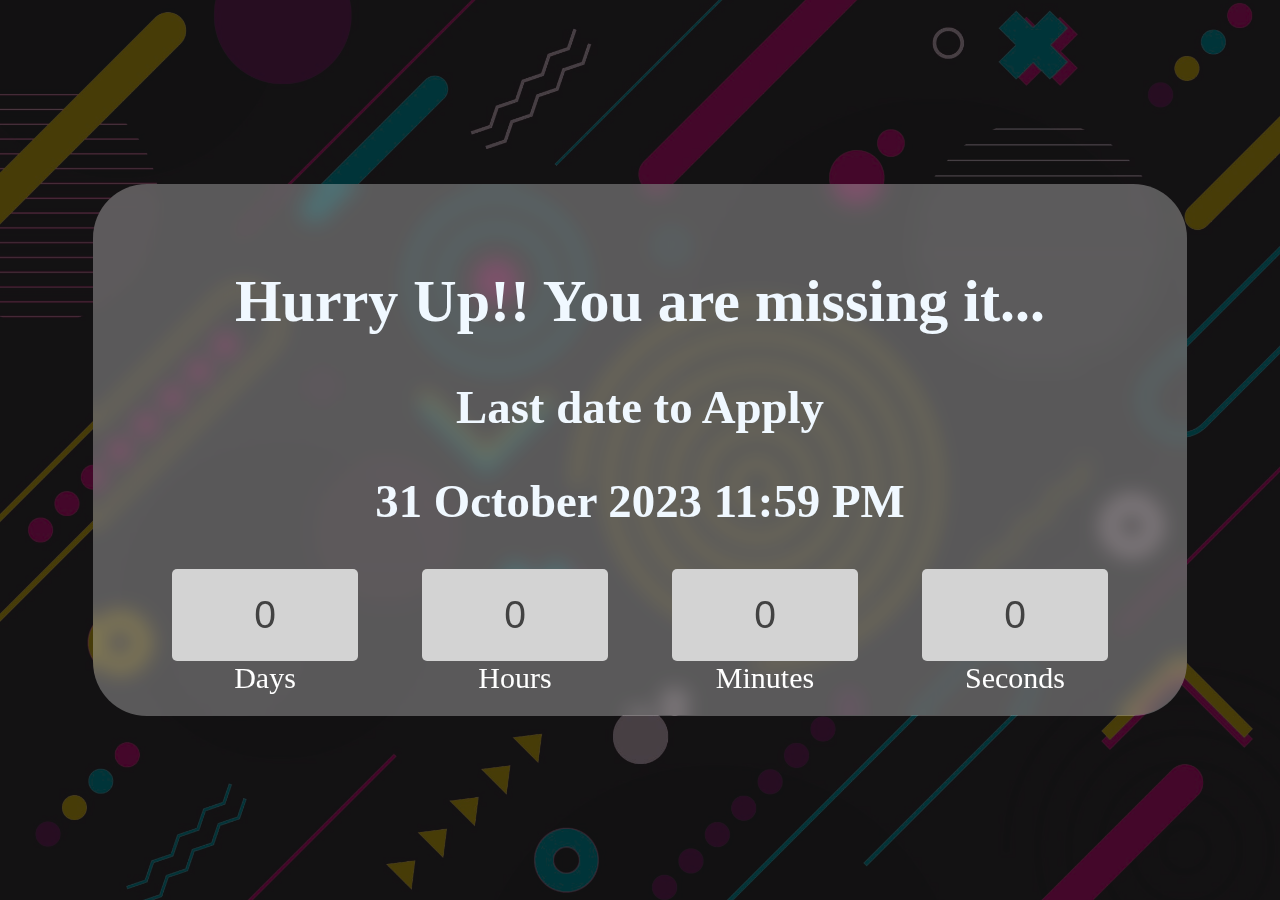
<file: Hacktoberfest2023-Beginners-New/JS projects/Countdown Timer/index.html>
<!DOCTYPE html>
<html lang="en">
  <head>
    <meta charset="UTF-8" />
    <meta name="viewport" content="width=device-width, initial-scale=1.0" />
    <title>Count-Down</title>
    <link rel="stylesheet" href="styles.css" />
  </head>
  <body>
    <div class="main">
      <div class="overlay">
        <div class="graybox">
          <div class="title">
            <h2>Hurry Up!! You are missing it...</h2>
            <h3>Last date to Apply</h3>
            <h3 id="end-date">31 October 2023 11:59PM</h3>
          </div>
          <div class="col">
            <div >
              <input type="text" value="0" readonly /><br /><label for="" class="b-Text"
                >Days</label
              >
            </div>
            <div>
              <input type="text" value="0" readonly /><br /><label for="" class="b-Text"
                >Hours</label
              >
            </div>
            <div>
              <input type="text" value="0" readonly /><br /><label for="" class="b-Text"
                >Minutes</label
              >
            </div>
            <div>
              <input type="text" value="0" readonly /><br /><label for="" class="b-Text"
                >Seconds</label
              >
            </div>
          </div>
        </div>
      </div>
    </div>

    <script src="index.js"></script>
  </body>
</html>
</file>
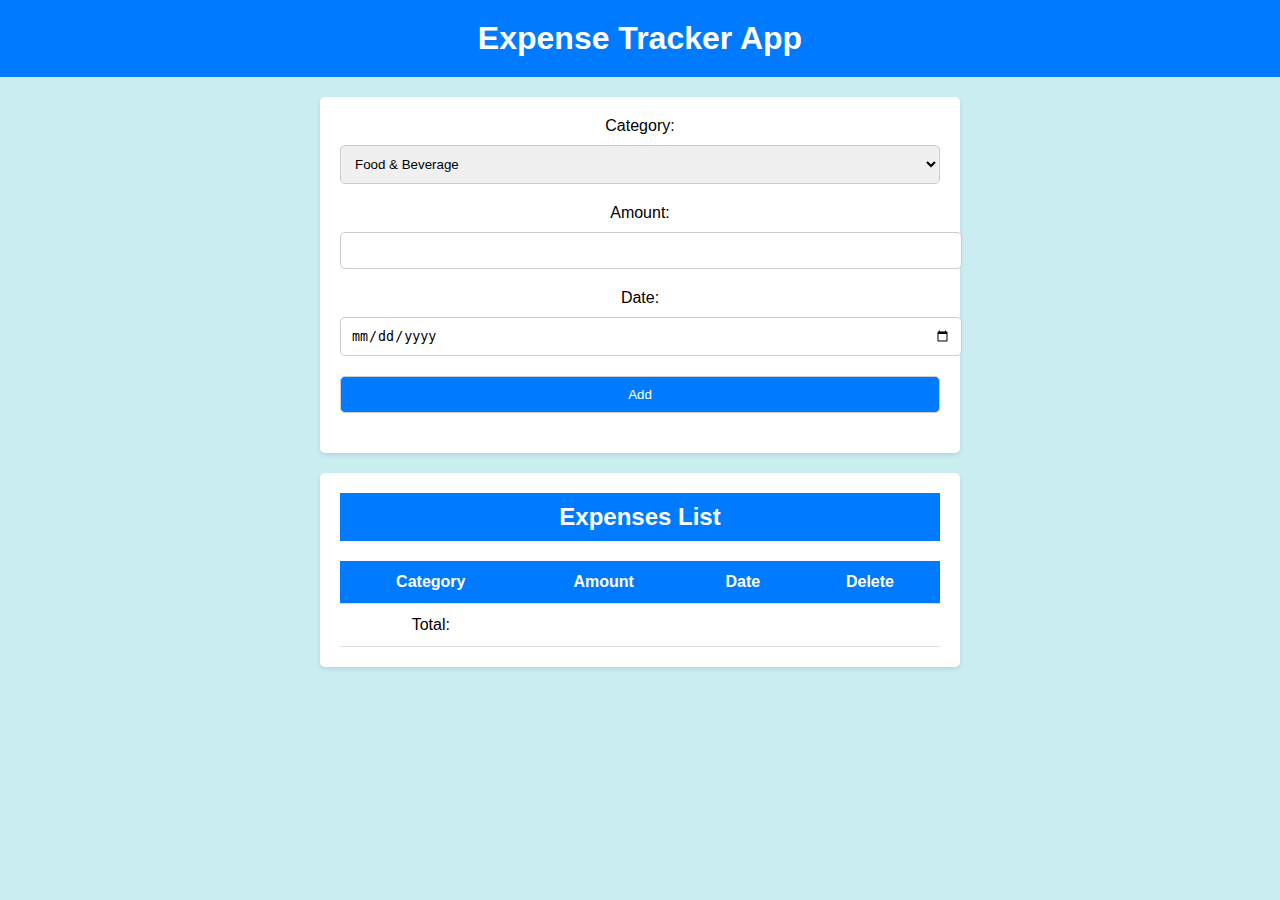
<file: Hacktoberfest2023-Beginners-New/JS projects/ExpenseTrackerApp/index.html>
<!DOCTYPE html>
<html lang="en">
<head>
    <meta charset="UTF-8">
    <meta http-equiv="X-UA-Compatible" content="IE=edge">
    <meta name="viewport" content="width=device-width, initial-scale=1.0">
    <link rel="stylesheet" href="style.css">
    <link rel="icon" type="image/x-icon" href="favicon.ico">
    <title>Expense Tracker App</title>
</head>
<body>
    <h1>Expense Tracker App</h1>
    <div class="input-section">
        <label for="category-select" class="s1">Category:</label>
        <select id="category-select">
            <option value="Food & Beverage">Food & Beverage</option>
            <option value="Rent">Rent</option>
            <option value="Transport">Transport</option>
            <option value="Relaxing">Relaxing</option>
        </select>
        <label for="amount-input">Amount:</label>
        <input type="number" id="amount-input">
        <label for="date-input">Date:</label>
        <input type="date" id="date-input">
        <button id="add-btn">Add</button>
    </div>
    <div class="expenses-list">
        <h2>Expenses List</h2>
        <table>
            <thead>
                <tr>
                    <th>Category</th>
                    <th>Amount</th>
                    <th>Date</th>
                    <th>Delete</th>
                </tr>
            </thead>
            <tbody id="expnese-table-body">

            </tbody>
            <tfoot>
                <tr>
                    <td>Total:</td>
                    <td id="total-amount"></td>
                    <td></td>
                    <td></td>
                </tr>
            </tfoot>
        </table>
    </div>
    <script src="script.js"></script>
</body>
</html>
</file>
<file: Hacktoberfest2023-Beginners-New/JS projects/Countdown Timer/styles.css>
*{
    padding:0;
    box-sizing: 0;
    margin: 0;
}

  @import url('https://fonts.googleapis.com/css2?family=Abril+Fatface&family=Assistant:wght@200&family=Poppins:ital,wght@1,500&display=swap');

.main{
    width: 100%;
    height: 100vh;
    background: url('images/background.jpg') center center;
    background-size: cover;
}
.overlay{
    width: 100%;
    height: 100%;
    background-color: rgb(0,0,0,0.7);
    flex-direction: column;
    justify-content: center;
    align-items: center;
    display: flex;
    color: white;
    
}
.title{
    margin-top: 10px;
    color:aliceblue;
    text-align: center;
    font-size: 2.5rem;
    line-height: 2;
}
.col{
    width: 1000px;
    height: 100px;
    margin: 10px auto;
    color: white;
    display: flex;
    
    justify-content: center;
    
}
.col div{
    width: 250px;
    text-align: center;
    margin-top: 10px;
}
.graybox{
    background: linear-gradient(rgba(255, 255, 255, 0.3), rgba(255, 255, 255, 0.3));
    backdrop-filter: blur(10px); /* Creates the frosted glass effect */
    border-radius: 54px; /* Rounded corners */
    padding: 47px;
    
    justify-content: space-between;
    align-items: center;
}
input{
    height: 98%;
    background-color: #D3D3D3;
    width: 73%;
    border-color: transparent;
    border-radius: 5px;
    color: rgb(84, 109, 130);
    text-align: center;
    font-size: 39px;
    color: #424242;
}
.b-Text{
    font-size: 30px;
    
}
</file>
<file: Hacktoberfest2023-Beginners-New/JS projects/ExpenseTrackerApp/style.css>
body, h1, h2, p, ul, li, table, th, td {
  margin: 0;
  padding: 0;
  list-style: none;
}

body {
  font-family: Arial, sans-serif;
  background-color: #caedf2;
  margin: 0;
  padding: 0;
}

/* Header Styles */
h1 {
  background-color: #007BFF;
  color: #fff;
  text-align: center;
  padding: 20px 0;
}

/* Input Section Styles */
.input-section {
  background-color: #fff;
  border-radius: 5px;
  box-shadow: 0px 2px 4px rgba(0, 0, 0, 0.1);
  padding: 20px;
  margin: 20px auto;
  max-width: 600px;
  text-align: center;
}

.input-section label {
  display: block;
  margin-bottom: 10px;
}

#category-select,
#amount-input,
#date-input,
#add-btn {
  width: 100%;
  padding: 10px;
  margin-bottom: 20px;
  border: 1px solid #ccc;
  border-radius: 5px;
}

#category-select {
  background-color: #f0f0f0;
}

#add-btn {
  background-color: #007BFF;
  color: #fff;
  cursor: pointer;
  transition: background-color 0.3s ease;
}

#add-btn:hover {
  background-color: #0056b3;
}

/* Expenses List Styles */
.expenses-list {
  background-color: #fff;
  border-radius: 5px;
  box-shadow: 0px 2px 4px rgba(0, 0, 0, 0.1);
  padding: 20px;
  margin: 20px auto;
  max-width: 600px;
}

.expenses-list h2 {
  background-color: #007BFF;
  color: #fff;
  padding: 10px 0;
  text-align: center;
  margin-bottom: 20px;
}

table {
  width: 100%;
  border-collapse: collapse;
}

table th,
table td {
  padding: 12px;
  text-align: center;
  border-bottom: 1px solid #ddd;
}

table th {
  background-color: #007BFF;
  color: #fff;
}

#total-amount {
  font-weight: bold;
  font-size: 1.2em;
}

/* Responsive Styles */
@media screen and (max-width: 768px) {
  .input-section, .expenses-list {
    width: 90%;
    margin: 20px auto;
  }
}
</file>
